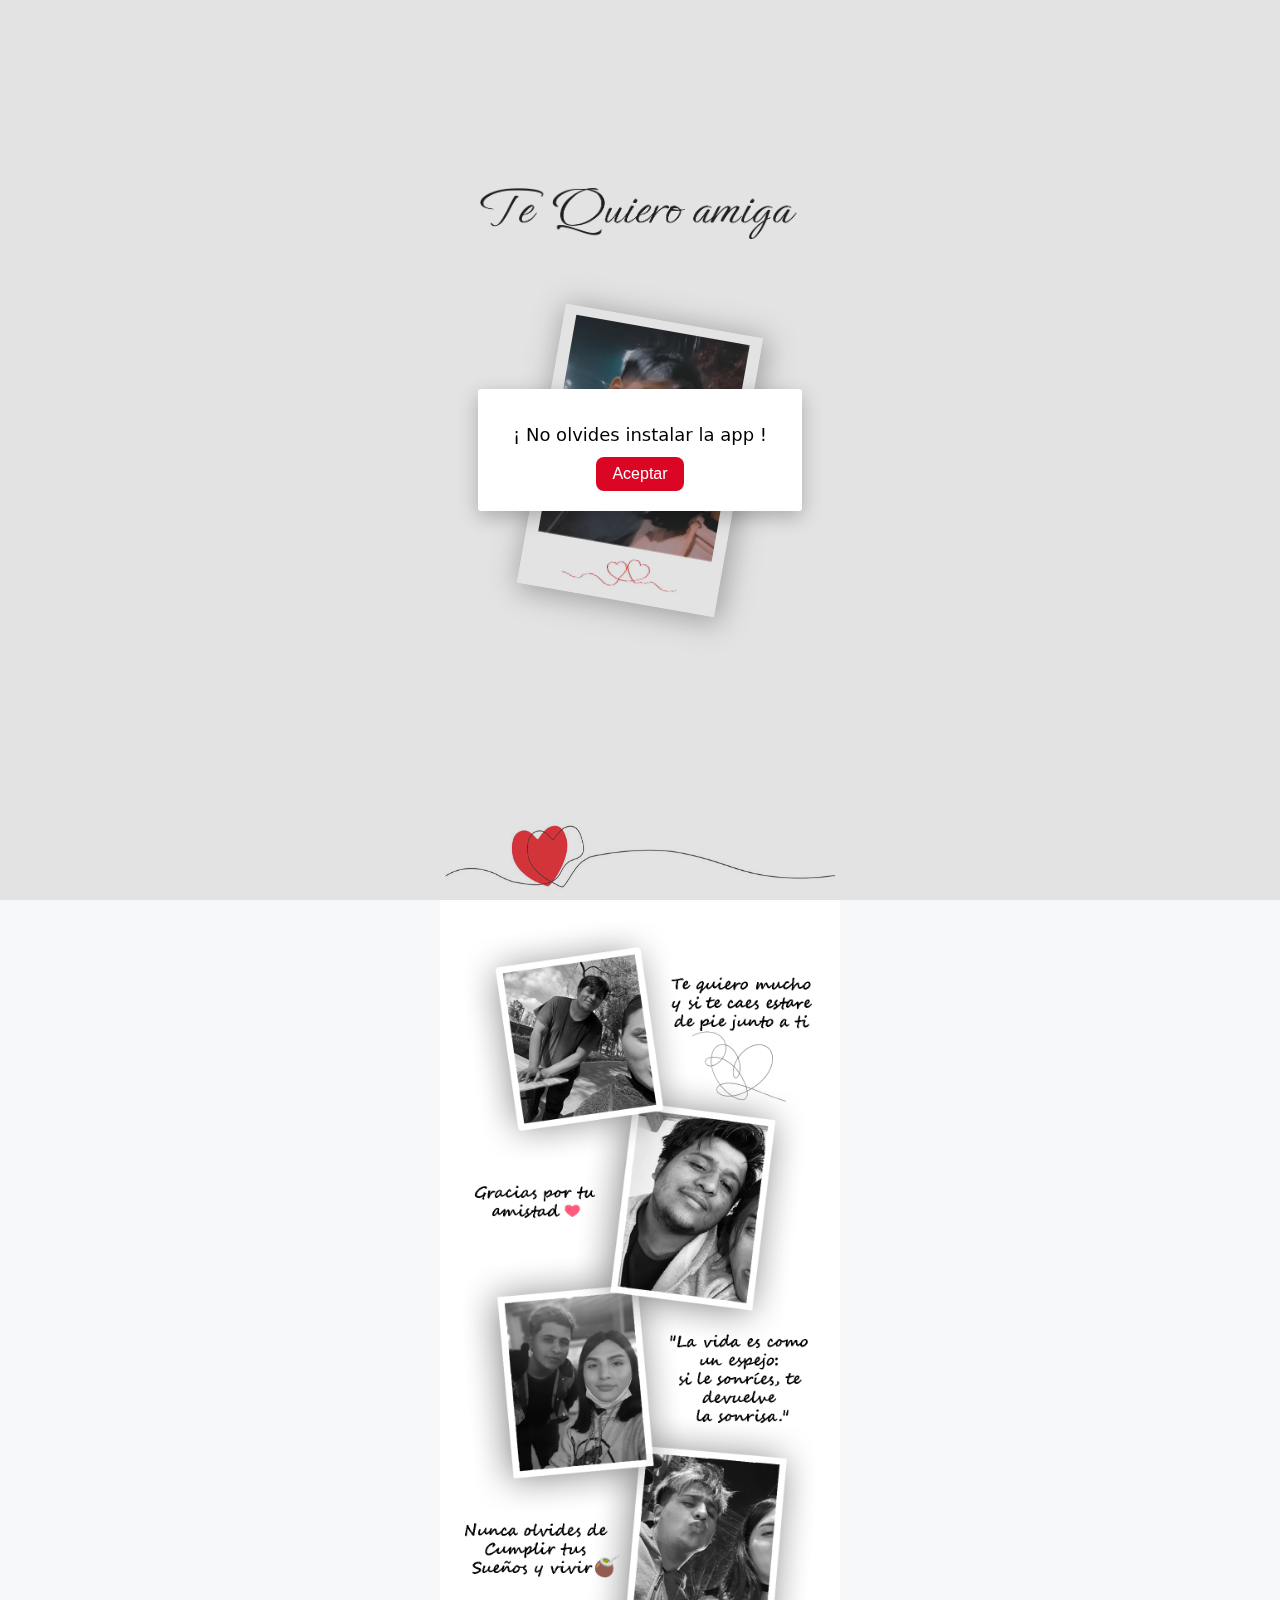
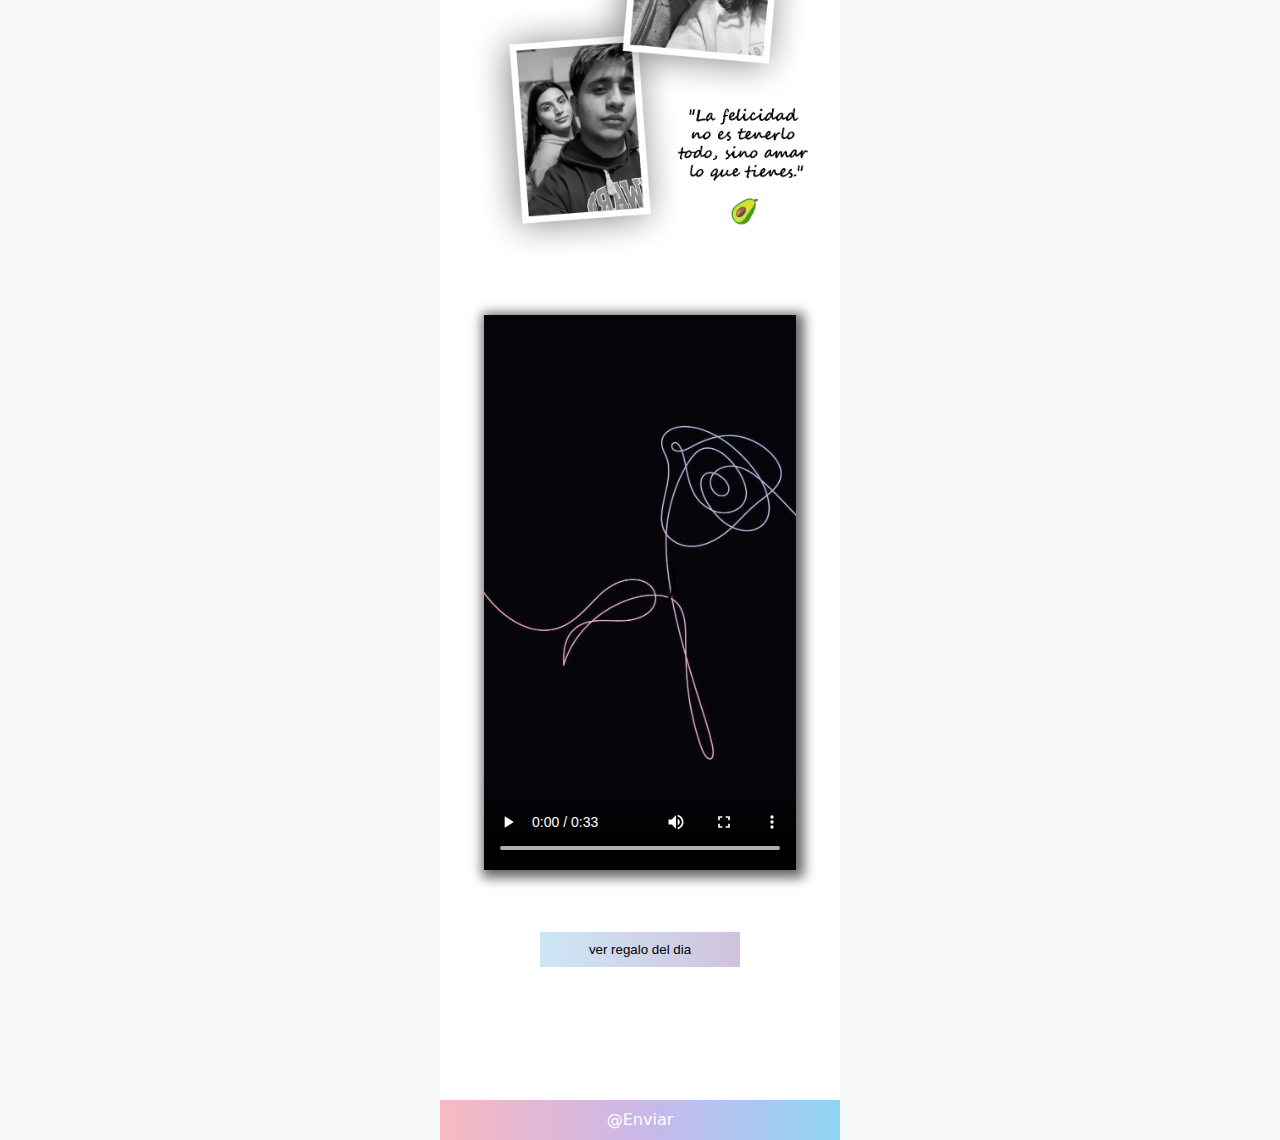
<file: index.html>
<!DOCTYPE html>
<html lang="es">
<head>
  <meta charset="UTF-8" />
  <meta name="viewport" content="width=device-width, initial-scale=1.0">

 

  <meta charset="UTF-8">
  <meta name="viewport" content="width=device-width, initial-scale=1.0">
  <title>lhuis</title>
  <link rel="stylesheet" href="style.css">
  <link href="https://fonts.googleapis.com/css2?family=Allura&display=swap" rel="stylesheet">
 
  <!-- Icono para la app -->
  <link rel="icon" href="icon-192.png" type="image/png">
  
  <!-- Enlace al manifiesto -->
  <link rel="manifest" href="manifest.json">

  <meta name="theme-color" content="red">
</head>
<style>
  /* --- Estilos --- */
  .install-alert.hidden {
    display: none;
  }

  .install-alert {
    height: 100vh;
    position: fixed;
    inset: 0;
    display: flex;
    align-items: center;
    justify-content: center;
    background: rgba(136, 136, 136, 0.233);
    z-index: 9999;
  }

  .install-card {
    background: #fff;
    padding: 20px 20px;
    border-radius: 3px;
    text-align: center;
    box-shadow: 0 6px 20px rgba(0, 0, 0, 0.25);
    animation: fadeIn 0.4s ease-in-out;
  }

  .install-card p {
    font-size: 18px;
    margin-bottom: 12px;
  }

  .install-card button {
    background: #db0623;
    color: #fff;
    border: none;
    border-radius: 8px;
    padding: 8px 16px;
    font-size: 16px;
    cursor: pointer;
    transition: background 0.2s;
  }

  .install-card button:hover {
    background: #020802;
  }

  @keyframes fadeIn {
    from {
      opacity: 0;
      transform: scale(0.95);
    }

    to {
      opacity: 1;
      transform: scale(1);
    }
  }
</style>



<body>
  <div id="install-alert" class="install-alert hidden">
    <div class="install-card">

      <p> ¡ No olvides instalar la app !</p>
      <button id="accept-btn">Aceptar</button>
    </div>
  </div>
  <div class="cls">
    <div class="contenido">
      <img class="t-p" src="img/generated_text.png" alt="">
      <video class="portada" src="img/1016.mp4" autoplay loop muted></video>
    </div>
    <div class="datos">
      <img class="linea"
        src="img/one-continuous-image-of-heart-shape-and-color-thin-contour-love-sign-and-romantic-symbol-for-greeting-card-and-web-banner-in-simple-linear-style-editable-scribble-outline-illustration-eps-10-vector-(1).jpg"
        alt="">
      <img class="info" src="img/info.png" alt="">
    </div>
    <div class="video">
      <video class="v" src="img/epy.mp4" poster="img/desktop-wallpaper-bts-epiphany-jin-epiphany.jpg" controls></video>
    </div>

    <div class="bts-regalo">
      <a href="regalo.html"><button class="bt-cc">ver regalo del dia</button>
      </a>
    </div>
    <div class="linea">

    </div>
    <a href="enviar.html">
      <footer>
        <p>@Enviar</p>
      </footer>
    </a>
  </div>
</body>
<script>
if ('serviceWorker' in navigator) {
  navigator.serviceWorker.register('sw.js');
}
</script>

<script src="main.js"></script>
<script src="app.js"></script>
<script src="sw.js"></script>

</html>
</file>
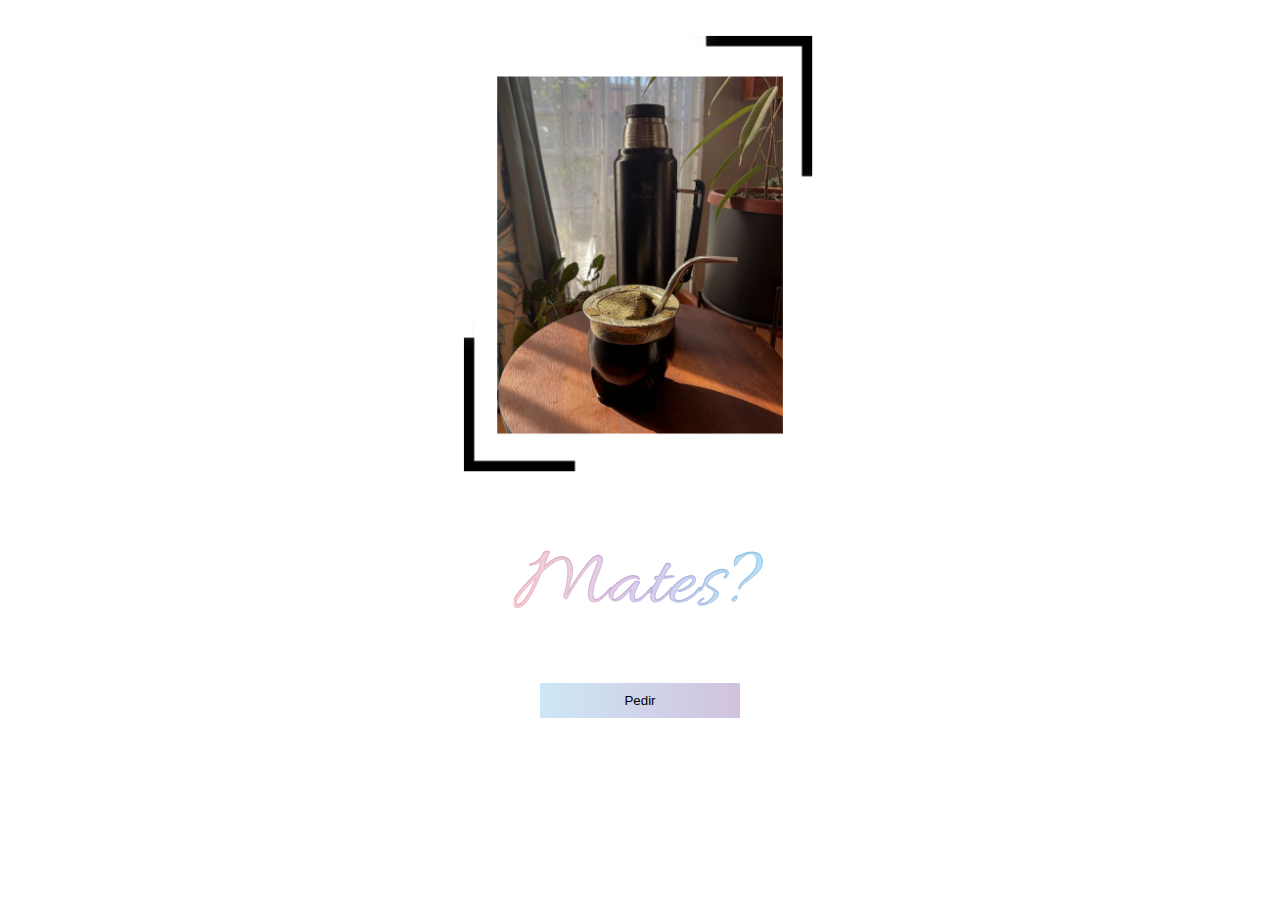
<file: domingo.html>
<!DOCTYPE html>
<html lang="en">

<head>
    <meta charset="UTF-8">
    <meta name="viewport" content="width=device-width, initial-scale=1.0">
    <title>Document</title>
    <link rel="stylesheet" href="style.css">
    <link href="https://fonts.googleapis.com/css2?family=Allura&display=swap" rel="stylesheet">
</head>

<body>
    <div class="cls">
        <div class="re-container">
            <img class="fech-img" src="img/7.png" alt="">
            <h1 class="title" contenteditable="true" spellcheck="false" aria-label="Texto editable" data-lines="3">Mates?
            </h1>
            <a href="https://wa.me/5491144382987?text=Quiero%20mates
" target="_blank"> <button class="bt-cc">Pedir</button></a>
        </div>
    </div>
</body>

</html>
</file>
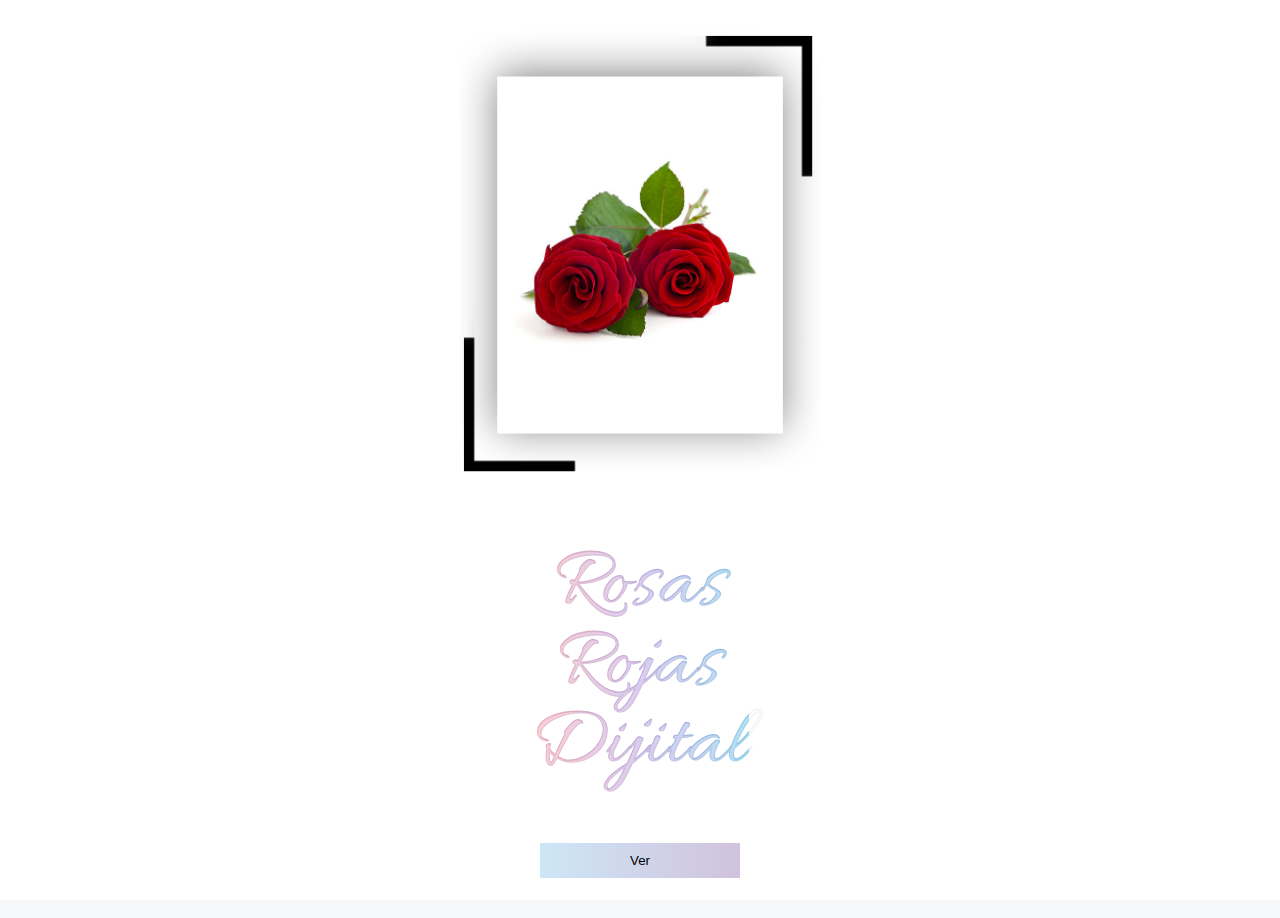
<file: jueves.html>
<!DOCTYPE html>
<html lang="en">

<head>
    <meta charset="UTF-8">
    <meta name="viewport" content="width=device-width, initial-scale=1.0">
    <title>Document</title>
    <link rel="stylesheet" href="style.css">
    <link href="https://fonts.googleapis.com/css2?family=Allura&display=swap" rel="stylesheet">
</head>

<body>
    <div class="cls">
        <div class="re-container">
            <img class="fech-img" src="img/5.png" alt="">
            <h1 class="title" contenteditable="true" spellcheck="false" aria-label="Texto editable" data-lines="3">Rosas  <br> Rojas <br> Dijital
            </h1>
            <a href="https://joselhu77.github.io/Fn/FLORES%20i.html" target="_blank"> <button class="bt-cc">Ver</button></a>
        </div>
    </div>
</body>

</html>
</file>
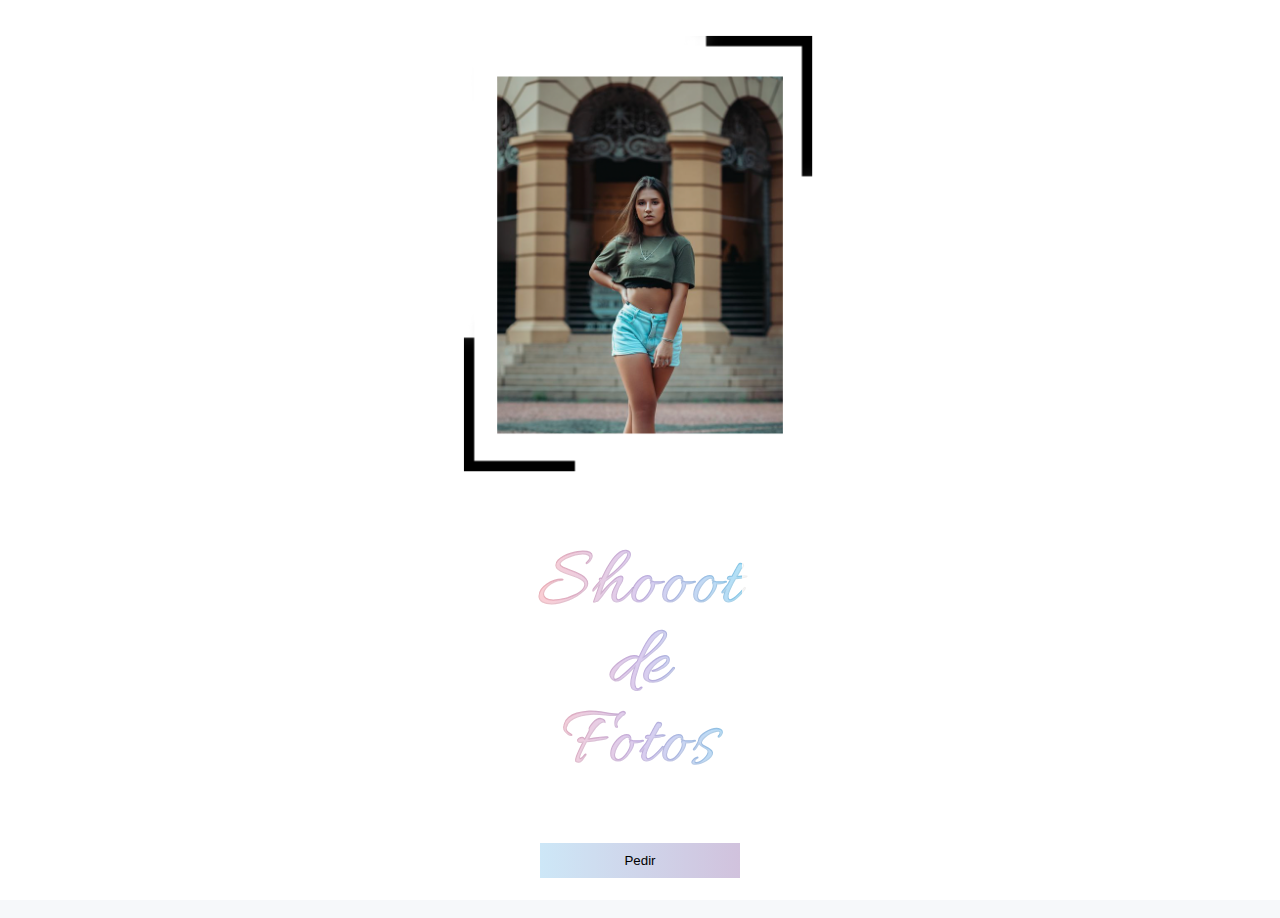
<file: lunes.html>
<!DOCTYPE html>
<html lang="en">

<head>
    <meta charset="UTF-8">
    <meta name="viewport" content="width=device-width, initial-scale=1.0">
    <title>Document</title>
    <link rel="stylesheet" href="style.css">
    <link href="https://fonts.googleapis.com/css2?family=Allura&display=swap" rel="stylesheet">
</head>

<body>
    <div class="cls">
        <div class="re-container">
            <img class="fech-img" src="img/3.png" alt="">
            <h1 class="title" contenteditable="true" spellcheck="false" aria-label="Texto editable" data-lines="3">Shooot  <br> de <br> Fotos
            </h1>
            <a href="https://wa.me/5491144382987?text=Quiero%20mates%20con%20tortilla
" target="_blank"> <button class="bt-cc">Pedir</button></a>
        </div>
    </div>
</body>

</html>
</file>
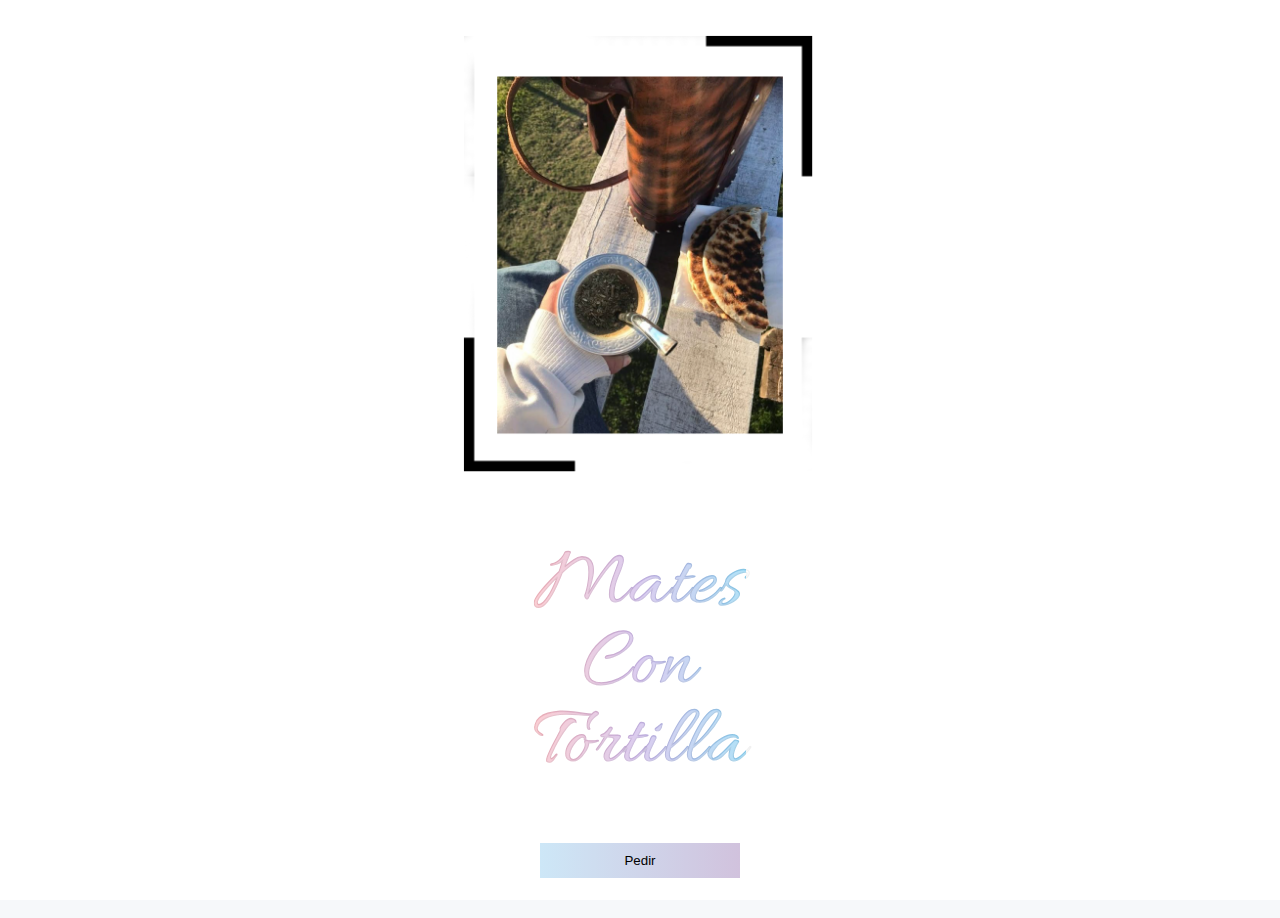
<file: martes.html>
<!DOCTYPE html>
<html lang="en">

<head>
    <meta charset="UTF-8">
    <meta name="viewport" content="width=device-width, initial-scale=1.0">
    <title>Document</title>
    <link rel="stylesheet" href="style.css">
    <link href="https://fonts.googleapis.com/css2?family=Allura&display=swap" rel="stylesheet">
</head>

<body>
    <div class="cls">
        <div class="re-container">
            <img class="fech-img" src="img/1.png" alt="">
            <h1 class="title" contenteditable="true" spellcheck="false" aria-label="Texto editable" data-lines="3">Mates  <br> Con <br> Tortilla
            </h1>
            <a href="https://wa.me/5491144382987?text=Quiero%20mates%20con%20tortilla
" target="_blank"> <button class="bt-cc">Pedir</button></a>
        </div>
    </div>
</body>

</html>
</file>
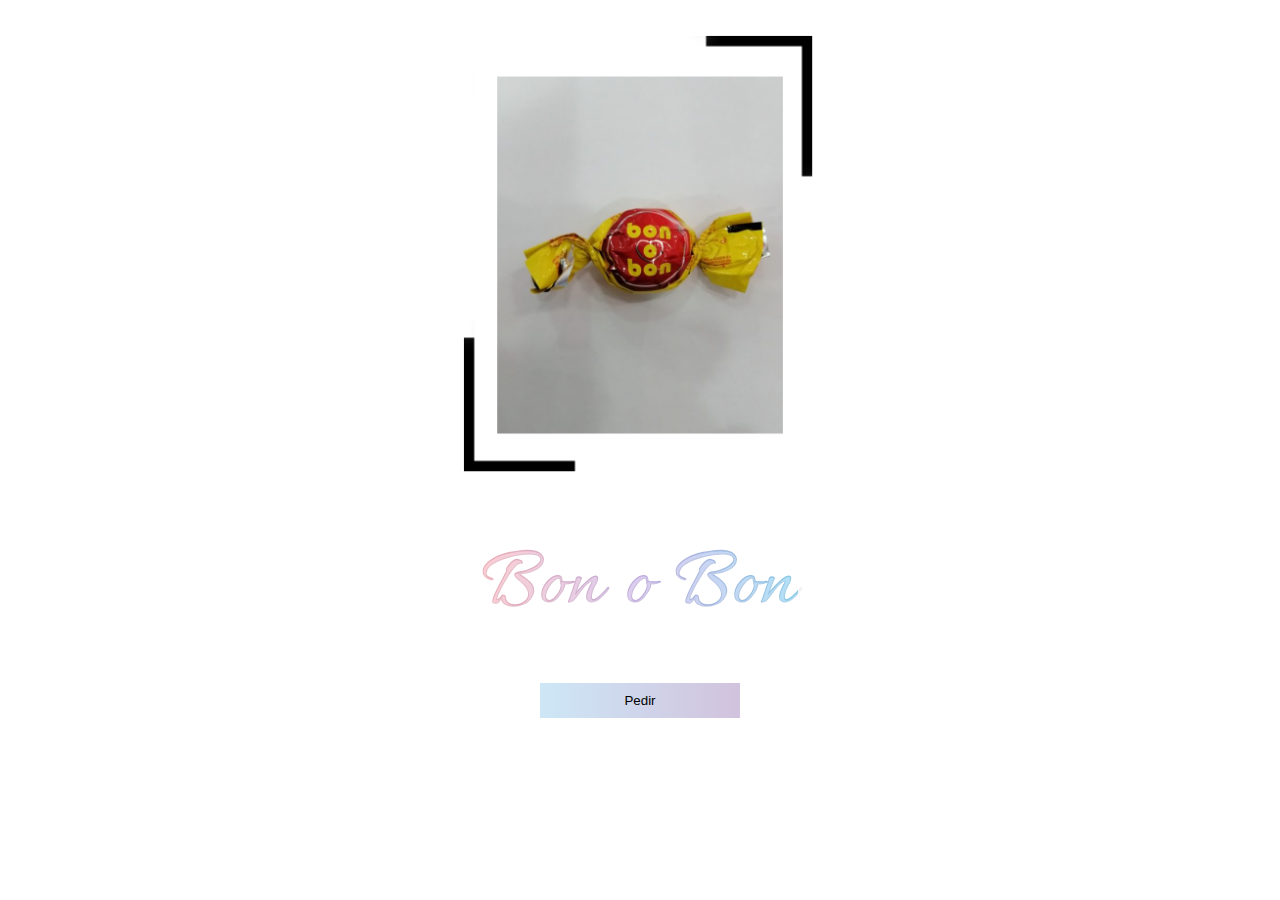
<file: miercoles.html>
<!DOCTYPE html>
<html lang="en">

<head>
    <meta charset="UTF-8">
    <meta name="viewport" content="width=device-width, initial-scale=1.0">
    <title>Document</title>
    <link rel="stylesheet" href="style.css">
    <link href="https://fonts.googleapis.com/css2?family=Allura&display=swap" rel="stylesheet">
</head>

<body>
    <div class="cls">
        <div class="re-container">
            <img class="fech-img" src="img/4.png" alt="">
            <h1 class="title" contenteditable="true" spellcheck="false" aria-label="Texto editable" data-lines="3">Bon o Bon            </h1>
            <a href="https://wa.me/5491144382987?text=Quiero%20Un%20Bon%20o%20Bon
" target="_blank"> <button class="bt-cc">Pedir</button></a>
        </div>
    </div>
</body>

</html>
</file>
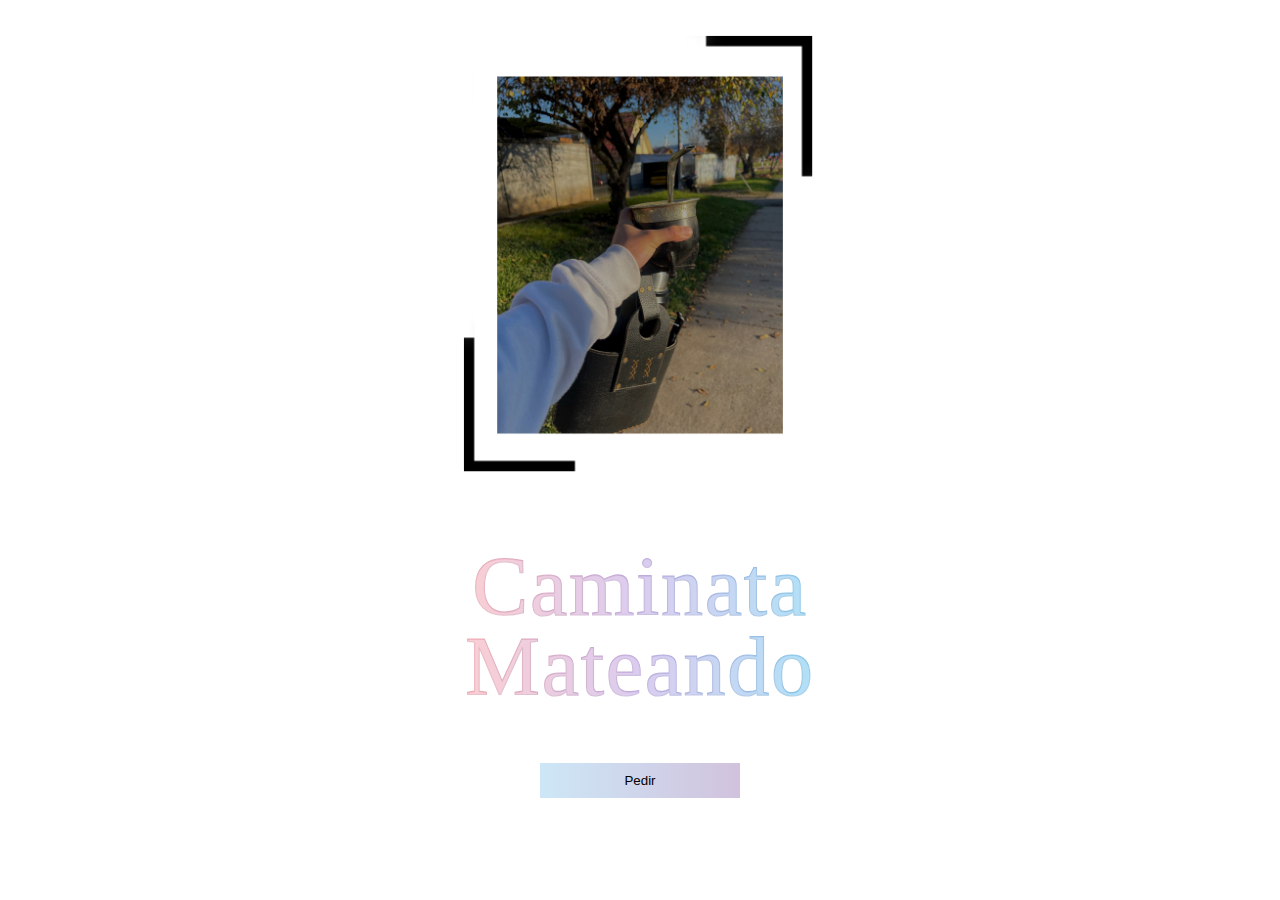
<file: regalo.html>
<!DOCTYPE html>
<html lang="es">
<head>
    <meta charset="UTF-8">
    <title>Redirección según el día</title>
    <script>
        function redirigirSegunDia() {
            const dias = [
                'domingo', 'lunes', 'martes', 'miércoles', 'jueves', 'viernes', 'sábado'
            ];
            const hoy = new Date().getDay(); // Obtiene el día de la semana (0 para domingo, 6 para sábado)
            const diaHoy = dias[hoy];

            switch(diaHoy) {
                case 'domingo':
                    //sesion de fotos
                    window.location.href = 'domingo.html';
                    break;
                case 'lunes':
                    //sesion de fotos
                    window.location.href = 'lunes.html';
                    break;
                case 'martes':
                    // mates con tortilla
                    window.location.href = 'martes.html';
                    break;
                    //chocolates bonobon?
                case 'miércoles':
                    window.location.href = 'miercoles.html';
                    break;
                case 'jueves':
                    //flores amarillas 
                    window.location.href = 'jueves.html';
                    break;
                case 'viernes':
                    //carta
                    window.location.href = 'viernes.html';
                    break;
                    //tomemos mates en panna
                case 'sábado':
                    window.location.href = 'sabado.html';
                    break;
                    //cafe o maraton de serie
                default:
                    console.log('Fin de semana o día no configurado');
            }
        }

        // Ejecuta la función al cargar la página
        window.onload = redirigirSegunDia;
    </script>
</head>
<body>
</body>
</html>
</file>
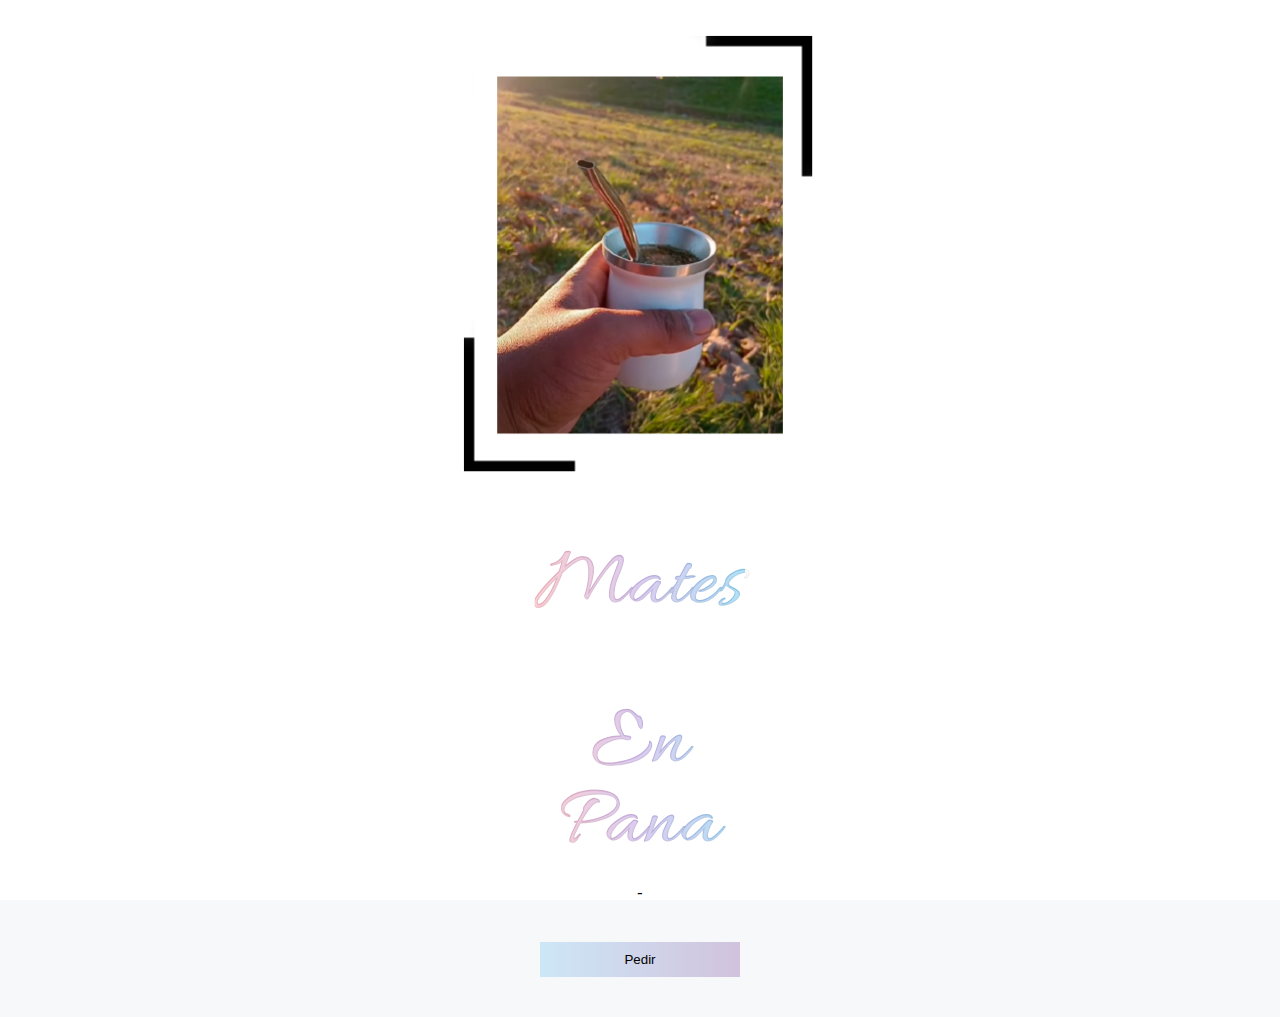
<file: sabado.html>
<!DOCTYPE html>
<html lang="en">

<head>
    <meta charset="UTF-8">
    <meta name="viewport" content="width=device-width, initial-scale=1.0">
    <title>Document</title>
    <link rel="stylesheet" href="style.css">
    <link href="https://fonts.googleapis.com/css2?family=Allura&display=swap" rel="stylesheet">
</head>

<body>
    <div class="cls">
        <div class="re-container">
            <img class="fech-img" src="img/2.png" alt="">
            <h1 class="title" contenteditable="true" spellcheck="false" aria-label="Texto editable" data-lines="3">Mates
                <br> En <br> Pana
            </h1>
       -     <a href="https://wa.me/5491144382987?text=Quiero%20Mates%20En%20Pana
" target="_blank"> <button class="bt-cc">Pedir</button></a>
        </div>
    </div>
</body>

</html>
</file>
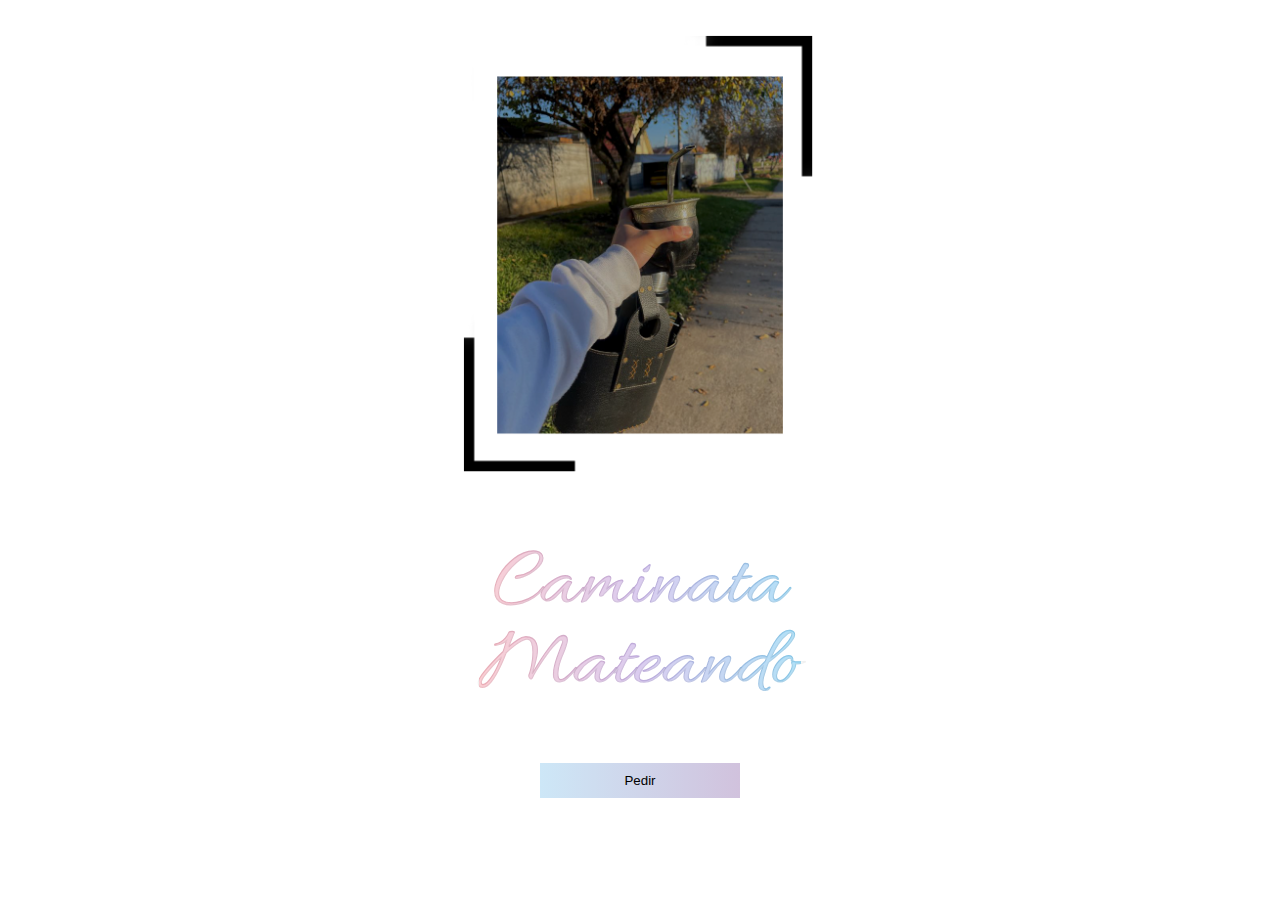
<file: viernes.html>
<!DOCTYPE html>
<html lang="en">

<head>
    <meta charset="UTF-8">
    <meta name="viewport" content="width=device-width, initial-scale=1.0">
    <title>Document</title>
    <link rel="stylesheet" href="style.css">
    <link href="https://fonts.googleapis.com/css2?family=Allura&display=swap" rel="stylesheet">
</head>

<body>
    <div class="cls">
        <div class="re-container">
            <img class="fech-img" src="img/6.png" alt="">
            <h1 class="title" contenteditable="true" spellcheck="false" aria-label="Texto editable" data-lines="3">Caminata  <br> Mateando
            </h1>
            <a href="https://wa.me/5491144382987?text=Quiero%20Caminar%20con%20Mates
" target="_blank"> <button class="bt-cc">Pedir</button></a>
        </div>
    </div>
</body>

</html>
</file>
<file: style.css>
* {
  margin: 0;
  padding: 0;

}


/*letras*/


:root {
  --bg: #f6f8fa;
  --g1: #f9b9c1;
  /* rosa */
  --g2: #cbb7e9;
  /* lila */
  --g3: #8fd4f4;
  /* celeste */
  --stroke: rgba(0, 0, 0, 0.06);
  --max-width: 420px;
}

/* página */
html,
body {
  height: 100%;
  margin: 0;
  font-family: system-ui, -apple-system, "Segoe UI", Roboto, "Helvetica Neue", Arial;
  background: var(--bg);
  -webkit-font-smoothing: antialiased;
  -moz-osx-font-smoothing: grayscale;
}

.canvas {
  min-height: 100vh;
  display: flex;
  align-items: flex-start;
  justify-content: center;
  padding: 6vh 4vw;
  box-sizing: border-box;
}

/* tarjeta que contiene el texto */
.card {
  width: min(var(--max-width), 92vw);
  position: relative;
  box-sizing: border-box;
  padding: 4vh 2.4vw 12vh;
}

/* El título: editable */
.title {
  margin: 0;
  font-family: "Allura", "Dancing Script", cursive;
  /* tamaño responsive */
  font-size: clamp(74px, 9.5vw, 84px);
  line-height: 0.95;
  letter-spacing: 0.02em;
  text-align: center;
  cursor: text;
  /* doble capa visual: trazo sutil y relleno degradado */
  -webkit-text-stroke: 1.2px var(--stroke);
  /* contorno suave */
  position: relative;
  display: inline-block;
  padding: .2em 0;
  /* gradiente en el texto */
  background: linear-gradient(90deg, var(--g1), var(--g2), var(--g3));
  -webkit-background-clip: text;
  background-clip: text;
  color: transparent;
  user-select: text;
  font-weight: 100;
  /* ligero glow/soft shadow para levantar el texto */
  text-shadow:
    0 0 0 rgba(0, 0, 0, 0),
    /* placeholder for stacking */
    0 1px 0 rgba(255, 255, 255, 0.3);
}

/* varias líneas, cada línea centrada verticalmente con separación */
.title[data-lines="3"] {
  display: block;
  white-space: pre-line;
}

.title[data-lines="2"] {
  display: block;
  white-space: pre-line;
}

/* accesibilidad: focus (si usas teclado) */
.title:focus {
  outline: 2px dashed rgba(0, 0, 0, 0.08);
  outline-offset: 6px;
}

/* SVG decorativo (la linea en la esquina) */
.decoration {
  position: absolute;
  right: -4%;
  bottom: 2%;
  width: 55%;
  max-width: 420px;
  pointer-events: none;
  transform: translateX(5%);
  opacity: 0.95;
}

/* Ajustes responsivos para que la línea no quede grande en pantallas pequeñas */
@media (max-width:420px) {
  .decoration {
    width: 72%;
    right: -12%;
    transform: translateX(12%);
  }
}

/* instrucciones pequeñas */
.hint {
  font-size: 12px;
  color: rgba(0, 0, 0, 0.45);
  text-align: center;
  margin-top: 12px;
}

/*-------*/

body {
  width: 100%;
  background: #fff;
  display: flex;
  justify-content: center;

}

.cls {
  width: 100%;
  background-color: #ffffff;
}

.contenido {
  width: 100%;
  height: 90vh;
  display: flex;
  background-color: #fff;
  flex-direction: column;
  align-items: center;
  justify-content: center;
}

.t-p {
  width: 80%;
  margin: 30px 0px;
}

.portada {
  transform: rotate(10deg);
  /* Gira la imagen 10 grados hacia la derecha */
  width: 50%;
  box-shadow: 3px 3px 27px 3px #00000056;
  margin: 50px 0px;
}

.datos {
  height: auto;
  background-color: #fff;
}

.linea {
  width: 100%;
}

@media (min-width: 500px) {
  /* estilos para pantallas de al menos 400px de ancho */

  .cls {
    width: 400px;
    background-color: rgba(35, 17, 197, 0);
  }
}


/*regaalo*/
.re-container {
  width: 100%;
  height: auto;
  display: flex;
  flex-direction: column;
  align-items: center;
  justify-content: center;
  margin: 20px 0px;
}

.fech-img {
  width: 90%;
  margin: 10px 3px 50px 3px;
}

.dat {
  width: 80%;
}

.bt-cc {
  width: 200px;
  padding: 10px;
  border: none;
  margin: 40px 0px;
  background-image: linear-gradient(to left, #d1c2dd, #cde7f7);
}

.info {
  width: 100%;
  height: auto;
}

.bts-regalo {
  width: 100%;
  height: 100px;
  display: flex;
  justify-content: center;
  align-items: center;
  background-color: #fff;
}

.video {
  width: 100%;
  height: auto;
  display: flex;
  justify-content: center;
  align-items: center;
  background-color: #fff;
}

.v {
  width: 78%;
  margin: 30px 0px;
  box-shadow: 3px 3px 11px 5px #686868;
}

.qr {
  width: 100%;
  height: 150px;
  display: flex;
  justify-content: center;
  align-items: center;
}

.q-r {
  width: 20%;
  border-radius: 10px;
}

/*ico*/
.ico {
  width: 50%;
  border-radius: 30px;
  box-shadow: 5px 5px 14px 3px#00000048;
  margin: 1px 0px 30px 0px;
}

.qr-img {
  width: 40px;
  margin: 10px;
}

h1,
p {
  margin: 15px;
}

.div {
  width: 100%;
  margin-top: 20px;
  display: flex;
  justify-content: center;
  align-items: flex-start;
}

.ico.qr-aler2 {
  width: 90%;
  height: 80vh;

}

.ico-qr-aler2-img {
  width: 80%;
  margin: 20px 0px;
}

.linea {
  width: 100%;
  height: 100px;
  background-color: #fff;
}

footer {
  width: 100%;
  background: linear-gradient(90deg, var(--g1), var(--g2), var(--g3));
  height: 40px;

  display: flex;
  justify-content: center;
  align-items: center;
}

footer:hover {
  transition: 4s ease;
  /* 👈 aquí va la transición */

  background: linear-gradient(90deg, var(--g1), #7540c5, #0376ab);
}

footer p {
  color: rgb(255, 255, 255);
}

a {
  text-decoration: none;
}
</file>
